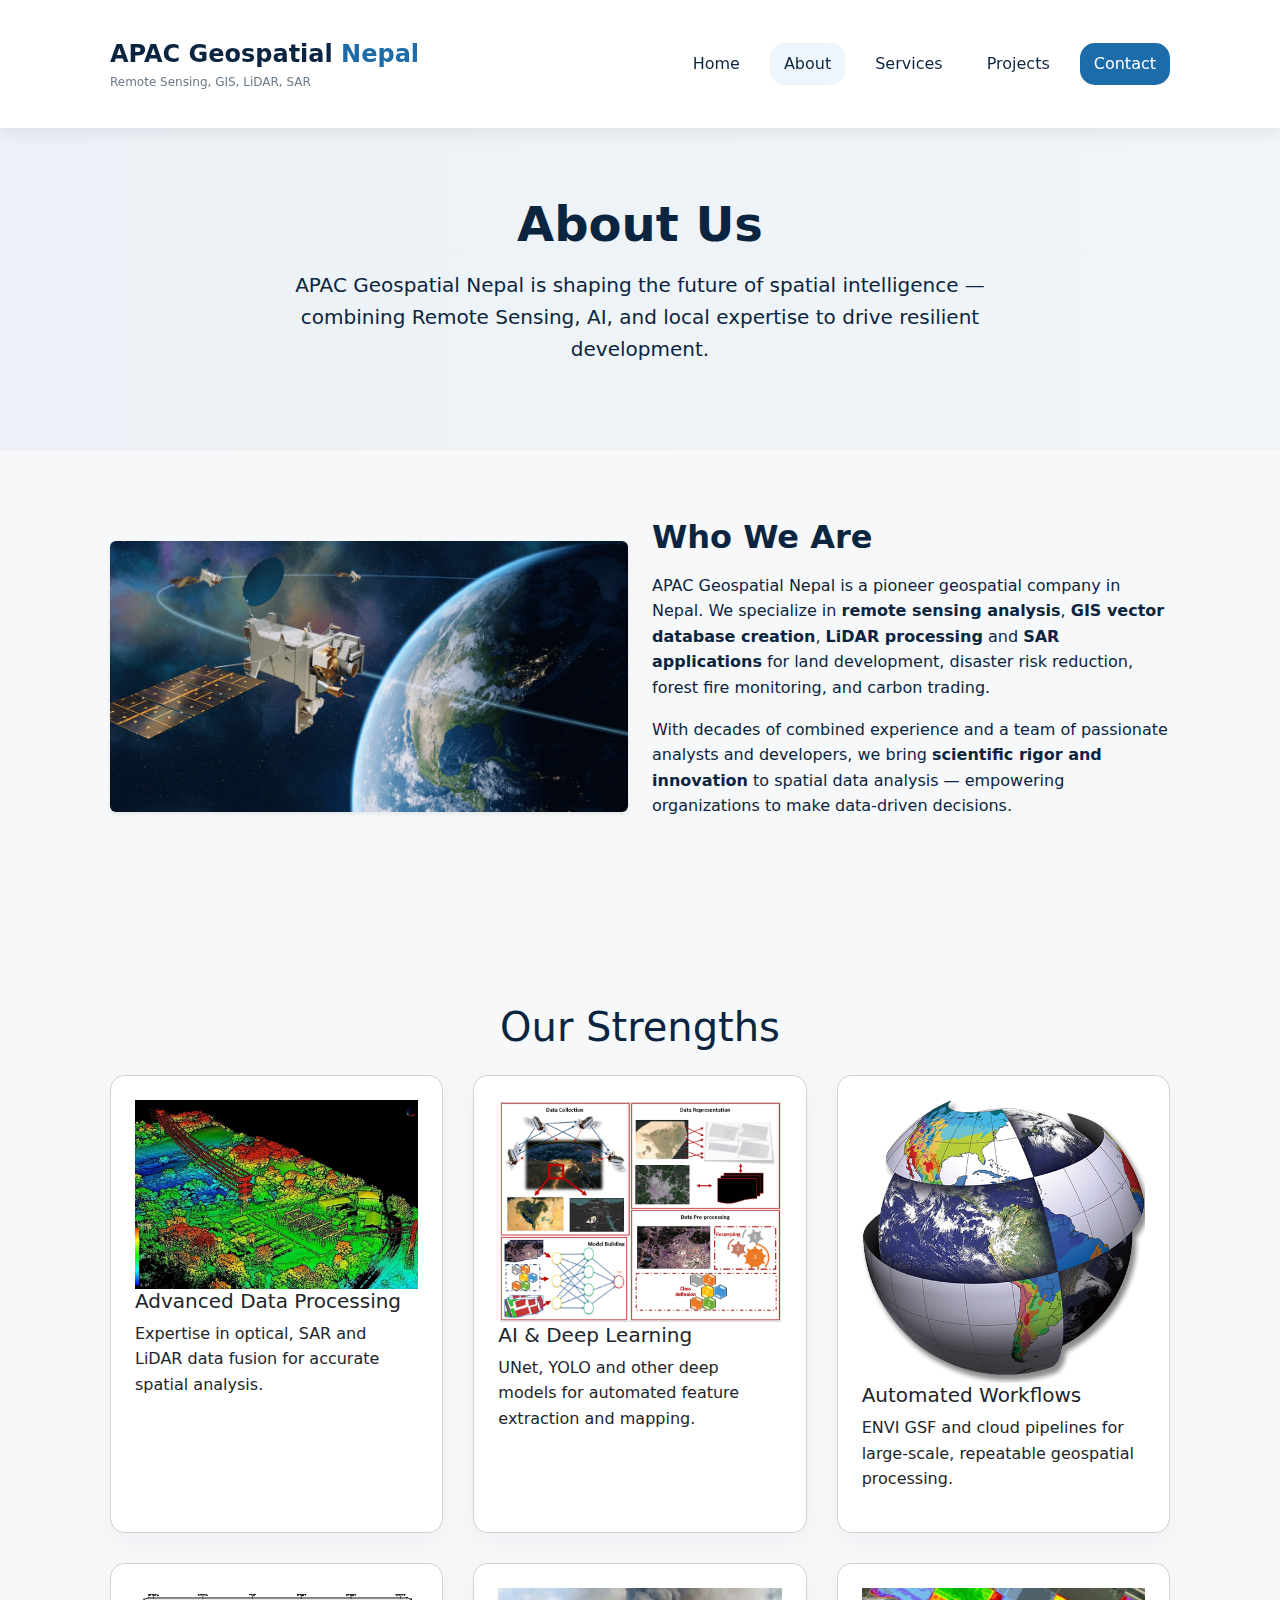
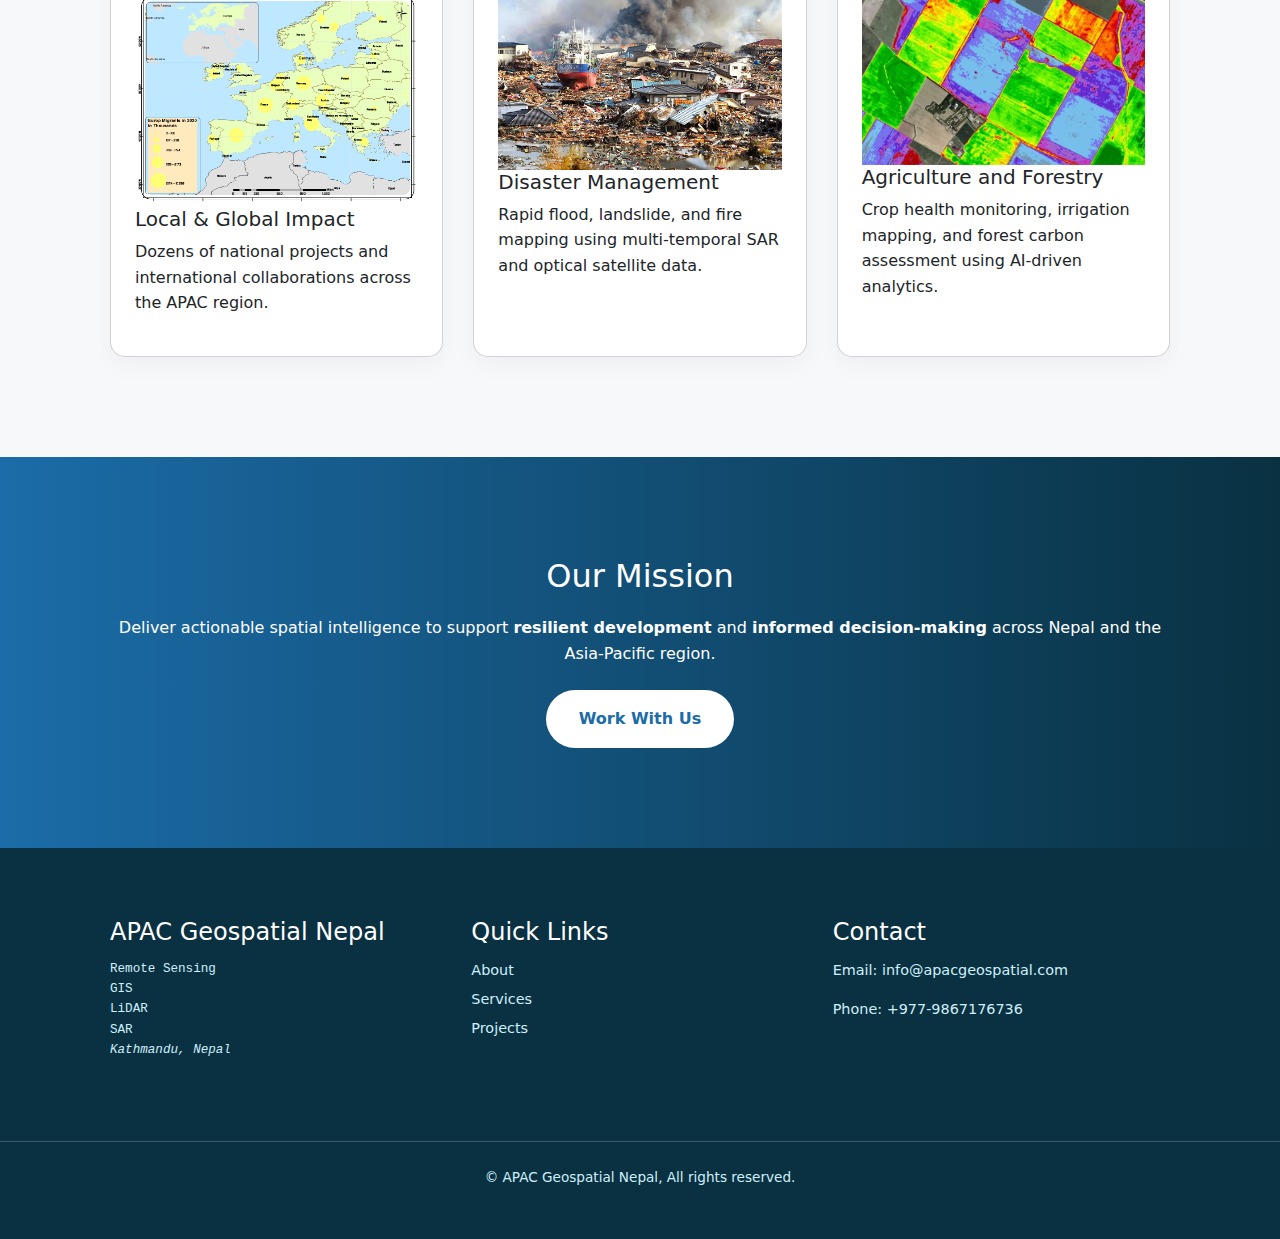
<file: about.html>
<!doctype html>
<html lang="en">
<head>
  <meta charset="utf-8" />
  <meta name="viewport" content="width=device-width,initial-scale=1" />
  <title>About: APAC Geospatial Nepal</title>

  <!-- Bootstrap 5 CSS -->
  <link href="https://cdn.jsdelivr.net/npm/bootstrap@5.3.3/dist/css/bootstrap.min.css" rel="stylesheet">
  <link rel="stylesheet" href="css/styles.css">
  <link rel="stylesheet" href="css/contact.css">
</head>
<body>

  <!-- ✅ Header -->
  <header class="site-header">
    <div class="container d-flex justify-content-between align-items-center">
      <div class="brand">
        <div class="logo">APAC Geospatial <span>Nepal</span></div>
        <div class="tag">Remote Sensing, GIS, LiDAR, SAR</div>
      </div>
      <nav class="nav d-flex align-items-center">
        <a href="index.html">Home</a>
        <a href="about.html" class="active">About</a>
        <a href="services.html">Services</a>
        <a href="projects.html">Projects</a>
        <a href="contact.html" class="cta">Contact</a>
      </nav>
    </div>
  </header>

  <!-- ✅ Hero Section -->
  <section class="hero text-center py-5" style="background: linear-gradient(90deg, rgba(27,108,168,0.05), rgba(27,108,168,0.02)); border-bottom: 1px solid #eee;">
    <div class="container">
      <h1 class="display-5 fw-bold mb-3">About Us</h1>
      <p class="lead mx-auto" style="max-width: 720px;">
        APAC Geospatial Nepal is shaping the future of spatial intelligence — combining Remote Sensing, AI, and local expertise to drive resilient development.
      </p>
    </div>
  </section>

  <!-- ✅ Who We Are -->
  <section class="py-5">
    <div class="container">
      <div class="row align-items-center">
        <div class="col-md-6 mb-4 mb-md-0">
          <img src="images/about.png" alt="APAC Geospatial Nepal" class="img-fluid rounded shadow-sm">
        </div>
        <div class="col-md-6">
          <h2 class="fw-bold mb-3">Who We Are</h2>
          <p>
            APAC Geospatial Nepal is a pioneer geospatial company in Nepal. We specialize in <strong>remote sensing analysis</strong>, 
            <strong>GIS vector database creation</strong>, <strong>LiDAR processing</strong> and <strong>SAR applications</strong> for land development, 
            disaster risk reduction, forest fire monitoring, and carbon trading.
          </p>
          <p>
            With decades of combined experience and a team of passionate analysts and developers, we bring <strong>scientific rigor and innovation</strong> 
            to spatial data analysis — empowering organizations to make data-driven decisions.
          </p>
        </div>
      </div>
    </div>
  </section>

  <!-- ✅ Our Strengths -->
  <!-- ✅ Our Strengths -->
<section class="projects-preview">
  <div class="container">
    <h2 class="text-center mb-4">Our Strengths</h2>
    <div class="cards">
      
      <div class="card">
        <div class="img-container">
          <img src="images/LiDAR_drone_169.jpg" alt="Advanced Data Processing">
        </div>
        <h5>Advanced Data Processing</h5>
        <p>Expertise in optical, SAR and LiDAR data fusion for accurate spatial analysis.</p>
      </div>

      <div class="card">
        <div class="img-container">
          <img src="images/DL.png" alt="AI & Deep Learning">
        </div>
        <h5>AI & Deep Learning</h5>
        <p>UNet, YOLO and other deep models for automated feature extraction and mapping.</p>
      </div>

      <div class="card">
        <div class="img-container">
          <img src="images/envi.png" alt="Automated Workflows">
        </div>
        <h5>Automated Workflows</h5>
        <p>ENVI GSF and cloud pipelines for large-scale, repeatable geospatial processing.</p>
      </div>

      <div class="card">
        <div class="img-container">
          <img src="images/Europe.png" alt="Local & Global Impact">
        </div>
        <h5>Local & Global Impact</h5>
        <p>Dozens of national projects and international collaborations across the APAC region.</p>
      </div>
    <!-- Disaster Management -->
    <div class="card">
      <div class="img-container">
        <img src="images/dis1.jpg" alt="Disaster Management">
      </div>
      <h5>Disaster Management</h5>
      <p>Rapid flood, landslide, and fire mapping using multi-temporal SAR and optical satellite data.</p>
    </div>

    <!-- Agriculture and Forestry -->
    <div class="card">
      <div class="img-container">
        <img src="images/Agriculture.webp" alt="Agriculture and Forestry">
      </div>
      <h5>Agriculture and Forestry</h5>
      <p>Crop health monitoring, irrigation mapping, and forest carbon assessment using AI-driven analytics.</p>
    </div>

    </div>
  </div>
</section>


  <!-- ✅ Mission Section -->
  <section class="contact-cta">
    <div class="container">
      <h3>Our Mission</h3>
      <p class="mb-4">
        Deliver actionable spatial intelligence to support <strong>resilient development</strong> and 
        <strong>informed decision-making</strong> across Nepal and the Asia-Pacific region.
      </p>
      <a href="contact.html" class="btn btn-large">Work With Us</a>
    </div>
  </section>

  <!-- ✅ Footer -->
  <footer class="site-footer">
    <div class="container footer-grid">
      <div>
        <h4>APAC Geospatial Nepal</h4>
        <pre>
Remote Sensing 
GIS
LiDAR
SAR  
<i>Kathmandu, Nepal</i>
        </pre>
      </div>
      <div>
        <h4>Quick Links</h4>
        <ul class="list-unstyled">
          <li><a href="about.html">About</a></li>
          <li><a href="services.html">Services</a></li>
          <li><a href="projects.html">Projects</a></li>
        </ul>
      </div>
      <div>
        <h4>Contact</h4>
        <p>Email: info@apacgeospatial.com</p>
        <p>Phone: +977-9867176736</p>
      </div>
    </div>
    <div class="copyright">
      © APAC Geospatial Nepal, All rights reserved.
    </div>
  </footer>

  <!-- ✅ Bootstrap 5 JS -->
  <script src="https://cdn.jsdelivr.net/npm/bootstrap@5.3.3/dist/js/bootstrap.bundle.min.js"></script>
</body>
</html>
</file>
<file: css/styles.css>
/* ================================
   APAC Geospatial Nepal - Modernized CSS
   ================================ */

/* Global Variables */
:root {
  --accent: #1b6ca8;
  --dark: #0b2540;
  --muted: #6b7b8a;
  --light-bg: #a0a8b1;
  --radius: 12px;
  --shadow-light: rgba(12,30,40,0.04);
  --shadow-hover: rgba(12,30,40,0.1);
}

/* Global Reset */
* {
  box-sizing: border-box;
  margin: 0;
  padding: 0;
}

body {
  font-family: system-ui, -apple-system, "Segoe UI", Roboto, "Helvetica Neue", Arial, sans-serif;
  line-height: 1.6;
  color: var(--dark);
  background: var(--light-bg);
}

img {
  max-width: 100%;
  display: block;
}

.container {
  max-width: 1200px;
  margin: 0 auto;
  padding: 20px;
}

/* ================================
   Header
   ================================ */
.site-header {
  background: rgba(255,255,255,0.95);
  box-shadow: 0 2px 10px rgba(0,0,0,0.05);
  position: sticky;
  top: 0;
  z-index: 50;
  padding: 12px 0;
}

.site-header .container {
  display: flex;
  justify-content: space-between;
  align-items: center;
  flex-wrap: wrap;
}

.brand .logo {
  font-weight: 700;
  font-size: 22px;
  color: var(--dark);
}

.brand .logo span { color: var(--accent); }

.brand .tag { font-size: 12px; color: var(--muted); }

.nav a {
  margin-left: 14px;
  text-decoration: none;
  color: var(--dark);
  padding: 10px 14px;
  border-radius: var(--radius);
  transition: all 0.3s;
}

.nav a:hover { background: rgba(27,108,168,0.1); }
.nav a.active { background: rgba(27,108,168,0.15); }
.nav a.cta { background: var(--accent); color:#fff; }

/* ================================
   Hero Section
   ================================ */
.hero-modern {
  position: relative;
  min-height: 90vh;
  background: url('images\tasty-image.png') center/cover no-repeat;
  display: flex;
  align-items: center;
  justify-content: center;
  text-align: center;
  color: #fff;
  border-radius: var(--radius);
  overflow: hidden;
}

.hero-modern .overlay {
  position: absolute;
  inset: 0;
  background: linear-gradient(rgba(27,108,168,0.7), rgba(27,108,168,0.3));
  backdrop-filter: blur(4px);
  z-index: 1;
}

.hero-modern .container { position: relative; z-index: 2; max-width: 700px; }

.hero-modern h1 { font-size: 3rem; margin-bottom: 1rem; font-weight:700; }
.hero-modern p { font-size: 1.2rem; margin: 0 auto 1.5rem; }

.hero-modern .btn {
  margin: 0 8px;
  padding: 14px 28px;
  border-radius: 50px;
  font-weight:600;
  transition: all 0.3s;
  text-decoration: none;
}

.hero-modern .btn.btn-light {
  background: #fff;
  color: var(--accent);
}

.hero-modern .btn.btn-light:hover {
  background: #f0f0f0;
}

.hero-modern .btn.btn-outline-light {
  background: transparent;
  border: 2px solid #fff;
  color: #fff;
}

.hero-modern .btn.btn-outline-light:hover {
  background: rgba(255,255,255,0.15);
}

/* ================================
   Services Section
   ================================ */
.services-modern { padding: 80px 0; }
.services-modern h2 { text-align:center; margin-bottom:50px; font-size:2.5rem; }

.service-card {
  background:#fff;
  padding:28px;
  border-radius:var(--radius);
  box-shadow:0 8px 24px var(--shadow-light);
  transition: transform 0.3s, box-shadow 0.3s;
  text-align:center;
}

.service-card:hover {
  transform: translateY(-8px);
  box-shadow:0 12px 30px var(--shadow-hover);
}

.service-card .icon { font-size:50px; margin-bottom:20px; color: var(--accent); }

/* ================================
   Projects Section
   ================================ */
.projects-preview { padding:80px 0; }
.projects-preview h2 { text-align:center; margin-bottom:50px; font-size:2.5rem; }

.projects-preview .cards {
  display:grid;
  grid-template-columns: repeat(auto-fit,minmax(280px,1fr));
  gap:30px;
}

.projects-preview .card {
  background:#fff;
  padding:24px;
  border-radius:var(--radius);
  box-shadow:0 8px 24px var(--shadow-light);
  transition: transform 0.3s, box-shadow 0.3s;
}

.projects-preview .card:hover {
  transform: translateY(-6px);
  box-shadow:0 12px 30px var(--shadow-hover);
}

/* ================================
   Contact CTA
   ================================ */
.contact-cta {
  text-align:center;
  padding:80px 20px;
  background: linear-gradient(90deg, #1b6ca8, #093142);
  color:#fff;
}

.contact-cta h3 { font-size:2rem; margin-bottom:20px; }

.contact-cta .btn {
  background:#fff;
  color:var(--accent);
  padding:16px 32px;
  border-radius:50px;
  font-weight:600;
  text-decoration:none;
}

.contact-cta .btn:hover {
  background:#eef6fb;
}

/* ================================
   Footer
   ================================ */
.site-footer {
  background:#093142;
  color:#cfeff9;
  padding:50px 0;
  font-size:0.9rem;
}

.footer-grid {
  display:grid;
  grid-template-columns:repeat(auto-fit,minmax(200px,1fr));
  gap:24px;
}

.footer-grid h4 { color:#fff; margin-bottom:12px; }
.footer-grid a { color:#cfeff9; text-decoration:none; display:inline-block; margin-bottom:6px; }
.footer-grid a:hover { text-decoration:underline; }

.copyright {
  text-align:center;
  padding-top:25px;
  border-top:1px solid rgba(255,255,255,0.2);
  margin-top:25px;
  font-size:0.85rem;
}

/* ================================
   Responsive
   ================================ */
@media (max-width:992px) {
  .hero-modern h1 { font-size:2.5rem; }
  .hero-modern p { font-size:1.1rem; }
  .services-modern h2, .projects-preview h2 { font-size:2rem; }
}

@media (max-width:768px) {
  .site-header .container { flex-direction: column; align-items: flex-start; }
  .nav { margin-top:10px; }
  .hero-modern h1 { font-size:2rem; }
  .hero-modern p { font-size:1rem; }
  .service-card { padding:20px; }
  .projects-preview .card { padding:20px; }
}

/* ==============================
   Global Variables
============================== */
:root {
  --accent: #1b6ca8;
  --dark: #0b2540;
  --light-bg: #f6f8fa;
  --radius: 12px;
}

/* Reset */
* { box-sizing: border-box; margin: 0; padding: 0; }
body { font-family: system-ui, sans-serif; background: var(--light-bg); color: var(--dark); }
img { max-width: 100%; display: block; }

/* Header */
.site-header {
  background: rgba(255,255,255,0.95);
  box-shadow: 0 2px 10px rgba(0,0,0,0.05);
  position: sticky;
  top: 0;
  z-index: 50;
  padding: 12px 0;
}
.site-header .container { display: flex; justify-content: space-between; align-items: center; flex-wrap: wrap; }
.brand .logo { font-weight:700; font-size:22px; }
.brand .logo span { color: var(--accent); }
.nav a { margin-left:14px; text-decoration:none; padding:8px 12px; border-radius:var(--radius); transition:0.3s; }
.nav a:hover, .nav a.active { background: rgba(27,108,168,0.15); }
.nav a.cta { background: var(--accent); color:#fff; }

/* ==============================
   Hero Slider
============================== */
.hero-slider {
  position: relative;
  height: 90vh;
  overflow: hidden;
}
.hero-slider .slides { position: absolute; inset:0; }
.hero-slider .slide {
  position: absolute; inset:0;
  background-size: cover;
  /* background-position: center; */
  /*filter: blur(1px) brightness(0.95); */
  opacity:0;
  transition: opacity 1.2s ease-in-out;
}
.hero-slider .slide.active { opacity:1; }
.hero-slider .overlay {
  position: absolute; inset:0;
  background: linear-gradient(rgba(27,108,168,0.5), rgba(27,108,168,0.2));
  z-index:1;
}
.hero-slider .hero-content {
  position: relative; z-index:2;
  top:50%; transform:translateY(-50%);
  max-width:700px; color:#fff;
  text-align:center;
}
.hero-slider h1 { font-size:3rem; margin-bottom:1rem; font-weight:700; }
.hero-slider p { font-size:1.2rem; margin-bottom:1.5rem; }

/* Hero Buttons */
.hero-slider .btn { margin:0 8px; padding:14px 28px; border-radius:50px; font-weight:600; text-decoration:none; transition:0.3s; }
.hero-slider .btn.btn-light { background:#fff; color:var(--accent); }
.hero-slider .btn.btn-light:hover { background:#f0f0f0; }
.hero-slider .btn.btn-outline-light { background:transparent; border:2px solid #fff; color:#fff; }
.hero-slider .btn.btn-outline-light:hover { background: rgba(255,255,255,0.15); }

/* Navigation Arrows */
.hero-nav { position:absolute; width:100%; top:50%; transform:translateY(-50%); display:flex; justify-content:space-between; padding:0 20px; z-index:3; }
.hero-nav span { font-size:2rem; cursor:pointer; color:#fff; user-select:none; transition:0.3s; }
.hero-nav span:hover { color: #ffd700; }

/* Navigation Dots */
.hero-dots { position:absolute; bottom:20px; width:100%; text-align:center; z-index:3; }
.hero-dots span { display:inline-block; width:12px; height:12px; margin:0 5px; background:#fff; border-radius:50%; cursor:pointer; opacity:0.6; transition:0.3s; }
.hero-dots span.active { opacity:1; background:#ffd700; }

/* Responsive */
@media(max-width:992px){ .hero-slider h1{ font-size:2.5rem; } .hero-slider p{ font-size:1.1rem; } }
@media(max-width:768px){ .hero-slider h1{ font-size:2rem; } .hero-slider p{ font-size:1rem; } .hero-nav span{ font-size:1.5rem; } }

/* Scroll Down Arrow */
.scroll-down {
  position: absolute;
  bottom: 35px;
  right: 20px;
  font-size: 48px;
  color: #f7f7f7;
  background: rgba(212, 48, 48, 0.4);
  padding: 10px 12px;
  border-radius: 50%;
  text-decoration: none;
  z-index: 5;
  transition: all 0.3s ease;
  animation: blink-colors 1.5s infinite;
}

@keyframes blink-colors {
  0% {
    background: rgba(212, 48, 48, 0.4);
  }
  25% {
    background: rgba(48, 212, 48, 0.4);
  }
  50% {
    background: rgba(48, 48, 212, 0.4);
  }
  75% {
    background: rgba(212, 212, 48, 0.4);
  }
  100% {
    background: rgba(212, 48, 48, 0.4);
  }
}

.scroll-down:hover {
  background: rgba(0,0,0,0.7);
  transform: translateY(4px);
}


/* ========== Events Section ========== */
.events {
  background: #f7f9fb;
  padding: 4rem 0;
}

.events h2 {
  text-align: center;
  margin-bottom: 2rem;
}

.event-list {
  display: grid;
  grid-template-columns: repeat(auto-fit, minmax(280px, 1fr));
  gap: 2rem;
}

.event-card {
  background: #fff;
  padding: 1.5rem;
  border-radius: 10px;
  box-shadow: 0 4px 12px rgba(0,0,0,0.05);
}

/* ========== Partners Section ========== */
.partners {
  padding: 4rem 0;
  text-align: center;
}

.partner-logos {
  display: grid;
  grid-template-columns: repeat(auto-fit, minmax(150px, 1fr));
  gap: 2rem;
  margin-top: 2rem;
}

.logo-placeholder {
  width: 100%;
  height: 80px;
  background: #fdfdfd;
  border-radius: 6px;
}

/* ========== CTA Section ========== */
.cta {
  background-color: #1c5d99;
  color: #fff;
  text-align: center;
  padding: 4rem 2rem;
}

.cta h2 {
  color: #fff;
  margin-bottom: 1rem;
}
</file>
<file: css/contact.css>
/* ================================
   APAC Geospatial Nepal - Modern Contact Page CSS
================================ */

/* Global Variables */
:root {
  --accent: #1b6ca8;
  --dark: #0b2540;
  --muted: #6b7b8a;
  --light-bg: #f6f8fa;
  --radius: 15px;
}

/* Global Reset */
* {
  box-sizing: border-box;
  margin: 0;
  padding: 0;
}

body {
  font-family: system-ui, -apple-system, "Segoe UI", Roboto, "Helvetica Neue", Arial, sans-serif;
  line-height: 1.6;
  color: var(--dark);
  background: var(--light-bg);
}

img {
  max-width: 100%;
  display: block;
}

.container {
  max-width: 1100px;
  margin: 0 auto;
  padding: 20px;
}

/* ================================
   Header
================================ */
.site-header {
  background: #fff;
  box-shadow: 0 4px 16px rgba(10,20,30,0.08);
  position: sticky;
  top: 0;
  z-index: 50;
  padding: 15px 0;
}

.site-header .container {
  display: flex;
  align-items: center;
  justify-content: space-between;
  flex-wrap: wrap;
}

.brand .logo {
  font-weight: 700;
  font-size: 24px;
  color: var(--dark);
}

.brand .logo span {
  color: var(--accent);
}

.nav a {
  margin-left: 16px;
  text-decoration: none;
  color: var(--dark);
  padding: 8px 14px;
  border-radius: var(--radius);
  transition: 0.3s;
  font-weight: 500;
}

.nav a:hover,
.nav a.active {
  background: #eef6fb;
}

.nav a.cta {
  background: var(--accent);
  color: #fff;
}

/* ================================
   Hero Section
================================ */
.hero-modern {
  position: relative;
  background: url('../images/contact-hero.jpg') center/cover no-repeat;
  min-height: 400px;
  display: flex;
  align-items: center;
  justify-content: center;
  color: #fff;
  text-align: center;
  border-radius: var(--radius);
  margin-bottom: 50px;
  overflow: hidden;
}

.hero-modern .overlay {
  position: absolute;
  top: 0;
  left: 0;
  width: 100%;
  height: 100%;
  background: rgba(24, 58, 85, 0.6);
  backdrop-filter: blur(5px);
  z-index: 1;
}

.hero-modern .container {
  position: relative;
  z-index: 2;
  max-width: 700px;
}

.hero-modern h1 {
  font-size: 38px;
  font-weight: 700;
  margin-bottom: 15px;
  line-height: 1.2;
}

.hero-modern p {
  font-size: 18px;
  margin-bottom: 25px;
}

.hero-modern .btn {
  margin: 0 10px;
  padding: 12px 25px;
  font-weight: 600;
  border-radius: 50px;
  transition: 0.3s;
  text-decoration: none;
}

.hero-modern .btn.btn-light {
  background: #fff;
  color: var(--accent);
}

.hero-modern .btn.btn-light:hover {
  background: #f0f0f0;
}

.hero-modern .btn.btn-outline-light {
  background: transparent;
  border: 2px solid #fff;
  color: #fff;
}

.hero-modern .btn.btn-outline-light:hover {
  background: rgba(255,255,255,0.2);
}

/* ================================
   Contact Form Section
================================ */
.contact-form {
  max-width: 650px;
  margin: 0 auto 50px auto;
  background: #fff;
  padding: 45px 35px;
  border-radius: var(--radius);
  box-shadow: 0 12px 30px rgba(12,30,40,0.08);
  transition: 0.3s;
}

.contact-form:hover {
  box-shadow: 0 18px 40px rgba(12,30,40,0.12);
}

.contact-form label {
  display: block;
  margin-bottom: 15px;
  font-weight: 600;
  color: var(--dark);
}

.contact-form input,
.contact-form textarea {
  width: 100%;
  padding: 14px 16px;
  border-radius: var(--radius);
  border: 1px solid #d7e2e8;
  font-size: 1rem;
  margin-top: 5px;
  transition: 0.3s;
}

.contact-form input:focus,
.contact-form textarea:focus {
  border-color: var(--accent);
  outline: none;
  box-shadow: 0 0 10px rgba(27,108,168,0.2);
}

.contact-form button.btn {
  display: inline-block;
  background: var(--accent);
  color: #fff;
  padding: 14px 28px;
  font-size: 16px;
  font-weight: 600;
  border: none;
  border-radius: 50px;
  cursor: pointer;
  transition: 0.3s;
  margin-top: 10px;
}

.contact-form button.btn:hover {
  background: #617b8f;
}

/* ================================
   Office Info Section
================================ */
.office-info {
  max-width: 650px;
  margin: 0 auto 50px auto;
  background: #fff;
  padding: 30px 25px;
  border-radius: var(--radius);
  box-shadow: 0 10px 28px rgba(12,30,40,0.06);
  text-align: center;
}

.office-info h3 {
  margin-bottom: 15px;
  font-size: 1.8rem;
  color: var(--accent);
}

.office-info p {
  margin-bottom: 8px;
  font-size: 1rem;
  color: var(--dark);
}

/* ================================
   Footer
================================ */
.site-footer.small {
  background: #093142;
  color: #cfeff9;
  padding: 30px 0;
  text-align: center;
  font-size: 0.85rem;
  margin-top: 50px;
}

/* ================================
   Responsive Adjustments
================================ */
@media (max-width: 768px) {
  .hero-modern h1 {
    font-size: 28px;
  }
  .hero-modern p {
    font-size: 16px;
  }
  .contact-form,
  .office-info {
    padding: 25px 20px;
  }
}
</file>
